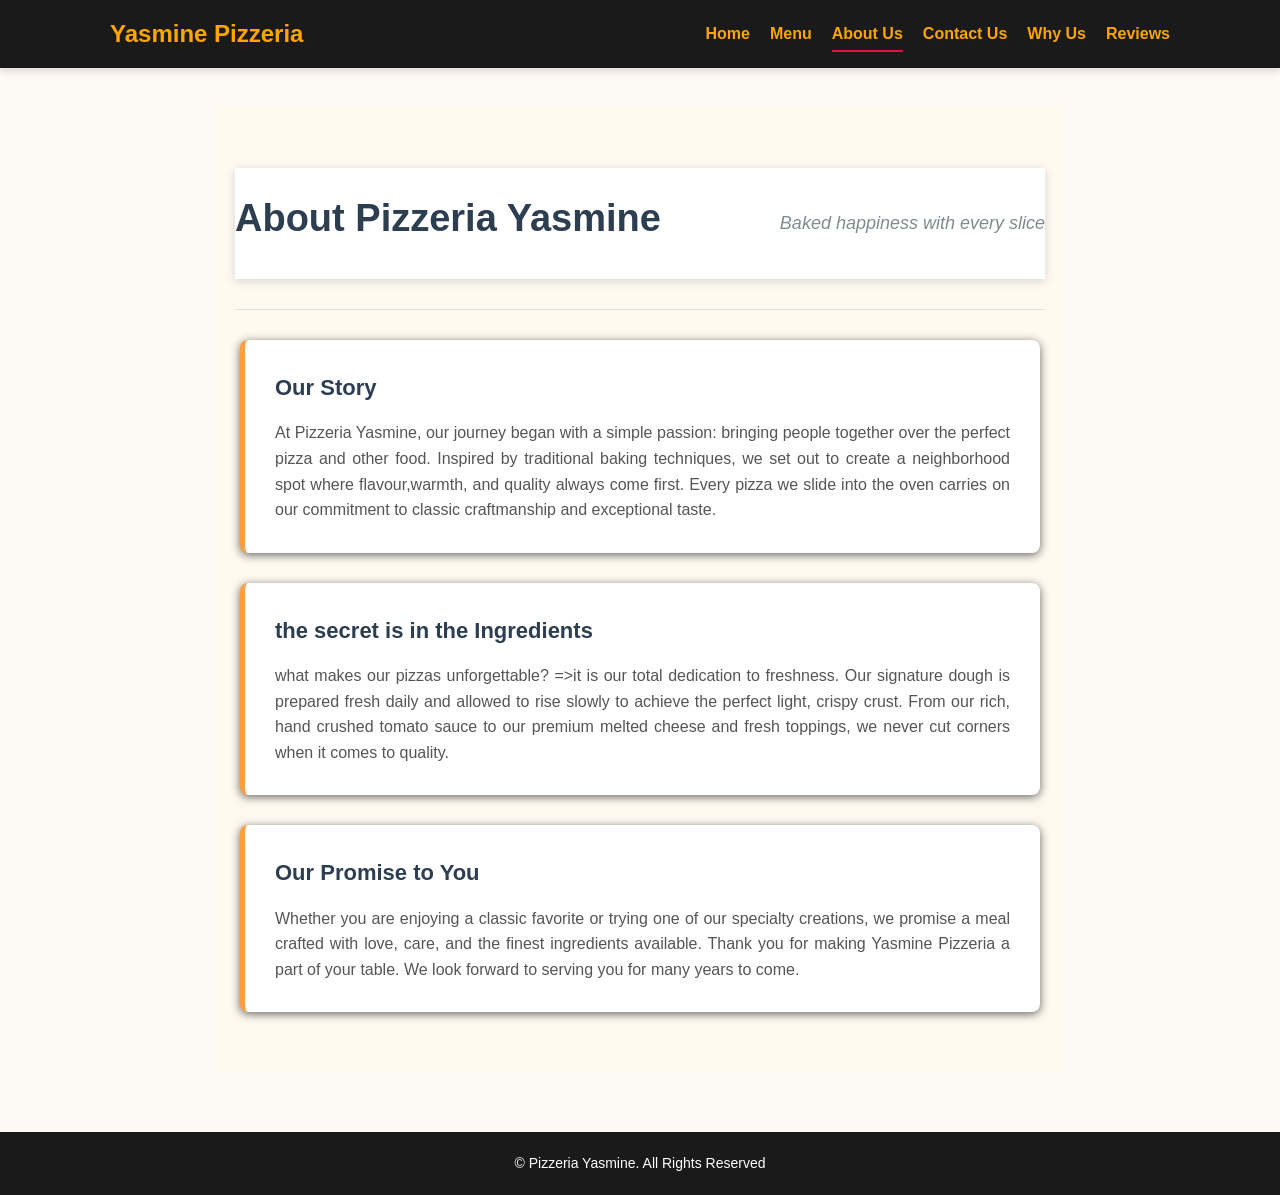
<file: about.html>
<html><head>
    <meta name="viewport" content="width=device-width, initial-scale=1.0">
    <title>about us</title>
    <link rel="stylesheet" href="css.css">
    </head>
    <body>
        <!--Navigation bar-->
        <nav class="navbar">
            <div class="nav-container">
                <a href="index.html" class="logo">Yasmine Pizzeria</a>
                <ul class="nav-links">
                    <li><a href="index.html">Home</a></li>
                    <li><a href="menu.html">Menu</a></li>
                    <li><a href="about.html" class="active-nav">About Us</a></li>
                    <li><a href="contactUs.html">Contact Us</a></li> 
                    <li><a href="index.html#why-choose-us">Why Us</a></li>
                    <li><a href="index.html#testimonials">Reviews</a></li>
    
                </ul>
            </div>
        </nav>

        <!--Main About Content-->
        <main class="about-container">
            <header class="about-hero">
                <h1>About Pizzeria Yasmine</h1>
                <p class="tagline">Baked happiness with every slice</p>
            </header>
            <hr class="section-divider">
            <section class="about-content">
                <div class="about-card story-section">
                    <h2>Our Story</h2>
                    <p>At Pizzeria Yasmine, our journey began with a simple passion:
                        bringing people together over the perfect pizza and other food.
                        Inspired by traditional baking techniques, we set out to create a 
                        neighborhood spot where flavour,warmth, and quality always come first.
                        Every pizza we slide into the oven carries on our commitment to classic 
                        craftmanship and exceptional taste.</p>
                </div>
                <div class="about-card ingredients-section">
                    <h2>the secret is in the Ingredients</h2>
                    <p>what makes our pizzas unforgettable?
                        =>it is our total dedication to freshness. Our signature dough is prepared
                        fresh daily and allowed to rise slowly to achieve the perfect light, crispy crust.
                        From our rich, hand crushed tomato sauce to our premium melted cheese and fresh toppings,
                        we never cut corners when it comes to quality.
                    </p>
                </div>
                <div class="about-card promise-section">
                    <h2> Our Promise to You</h2>
                    <p>Whether you are enjoying a classic favorite or trying one of our specialty creations, we promise
                        a meal crafted with love, care, and the finest ingredients available. Thank you for making 
                        Yasmine Pizzeria a part of your table. We look forward to serving you for many years to come.
                    </p>
                </div>
            </section>
        </main>

        <!--footer-->
        <footer class="footer">
            <p>&copy; Pizzeria Yasmine. All Rights Reserved</p>
        </footer>
    </body>
</html>
</file>
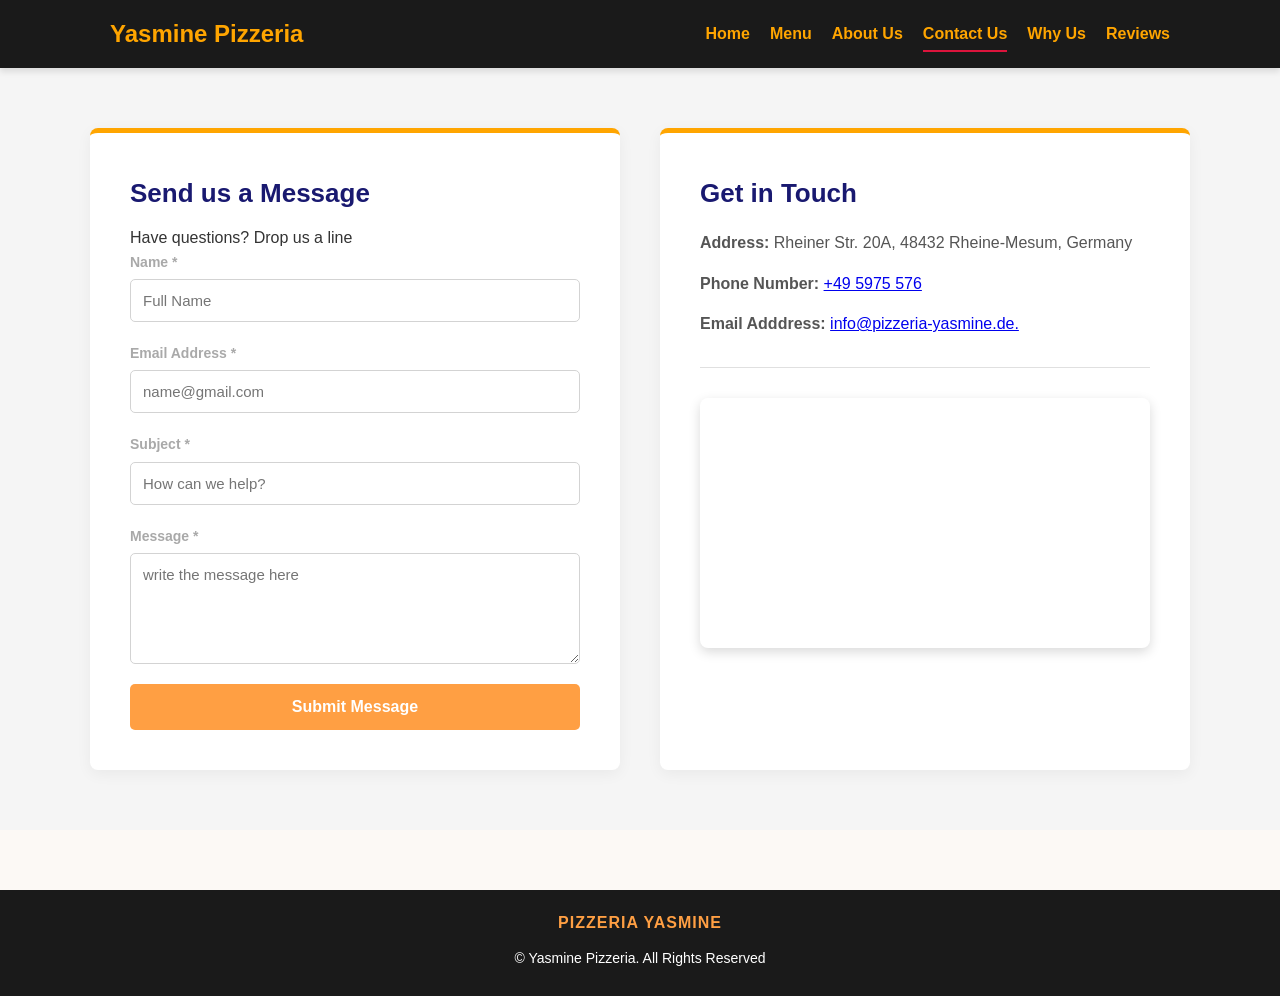
<file: contactUs.html>
<html>
    <head>
        <title>ContactUs</title>
        <link rel="stylesheet" href="css.css">
        <meta name="viewport" content="width=device-width, initial-scale=1.0">
    </head>
    <body>
        <nav class="navbar">
            <div class="nav-container">
                <a href="index.html" class="logo">Yasmine Pizzeria</a>
                <ul class="nav-links">
                    <li><a href="index.html">Home</a></li>
                    <li><a href="menu.html">Menu</a></li>
                    <li><a href="about.html">About Us</a></li>
                    <li><a href="contactUs.html" class="active-nav">Contact Us</a></li>
                     <li><a href="index.html#why-choose-us">Why Us</a></li>
                     <li><a href="index.html#testimonials">Reviews</a></li>
                </ul>
            </div>
        </nav>

        <main class="contact-main-wrapper">
            <div class="contact-layout">
                <section class="form-section-box">
                    <h2>Send us a Message</h2>
                    <p>Have questions? Drop us a line</p>
                
                    <form action="#" class="pizzacontactform">
                        <div class="input-group">
                            <label for="username">Name *</label>
                            <input type="text" id="username" name="username" placeholder="Full Name" required>
                        </div>

                         <div class="input-group">
                            <label for="useremail">Email Address *</label>
                            <input type="email" id="useremail" name="useremail" placeholder="name@gmail.com" required>
                        </div>
                         <div class="input-group">
                            <label for="msgSubject">Subject *</label>
                            <input type="text" id="msgSubject" name="message" placeholder="How can we help?" required>
                        </div>
                        
                        <div class="input-group">
                            <label for="userMessage">Message *</label>
                            <textarea id="userMessage" rows="5" placeholder="write the message here" required></textarea>
                        </div>

                        <button type="submit" class="submit-form-btn">Submit Message</button> 
                    </form>
                </section>

                <section class="info-section-box">
                    <h2>Get in Touch</h2>

                    <div class="info-details">
                        <p><strong>Address: </strong>Rheiner Str. 20A, 48432 Rheine-Mesum, Germany</p>                      
                        <p><strong>Phone Number: </strong><a href="tel:+495975576">+49 5975 576</a> </p>
                        <p><strong>Email Adddress: </strong><a href="mailto:info@pizzeria-yasmine.de.">info@pizzeria-yasmine.de.</a></p>
                    </div>

                    <hr class="section-divider">
                    <div class="map-container-box">
                        <iframe
                         src="https://www.google.com/maps/embed?pb=!4v1781865421029!6m8!1m7!1sulMHzGLJhBeI8dFoG_u9vA!2m2!1d52.2298998544836!2d7.491247652067067!3f85.00331!4f0!5f0.7820865974627469" 
                            height="300"
                            style="border:0;"
                            allowfullscreen=""
                            loading="lazy"
                            referrerpolicy="no-referrer-when-downgrade">
                        </iframe>
                        </div>
                </section>
            </div>
        </main>

        <footer class="footer">
            <div class="footerContainer">
                <div class="footer-section">
                    <h3>Pizzeria Yasmine</h3>
            <p>&copy; Yasmine Pizzeria. All Rights Reserved</p>
                </div>
            </div>
        </footer>
    </body>
</html>
</file>
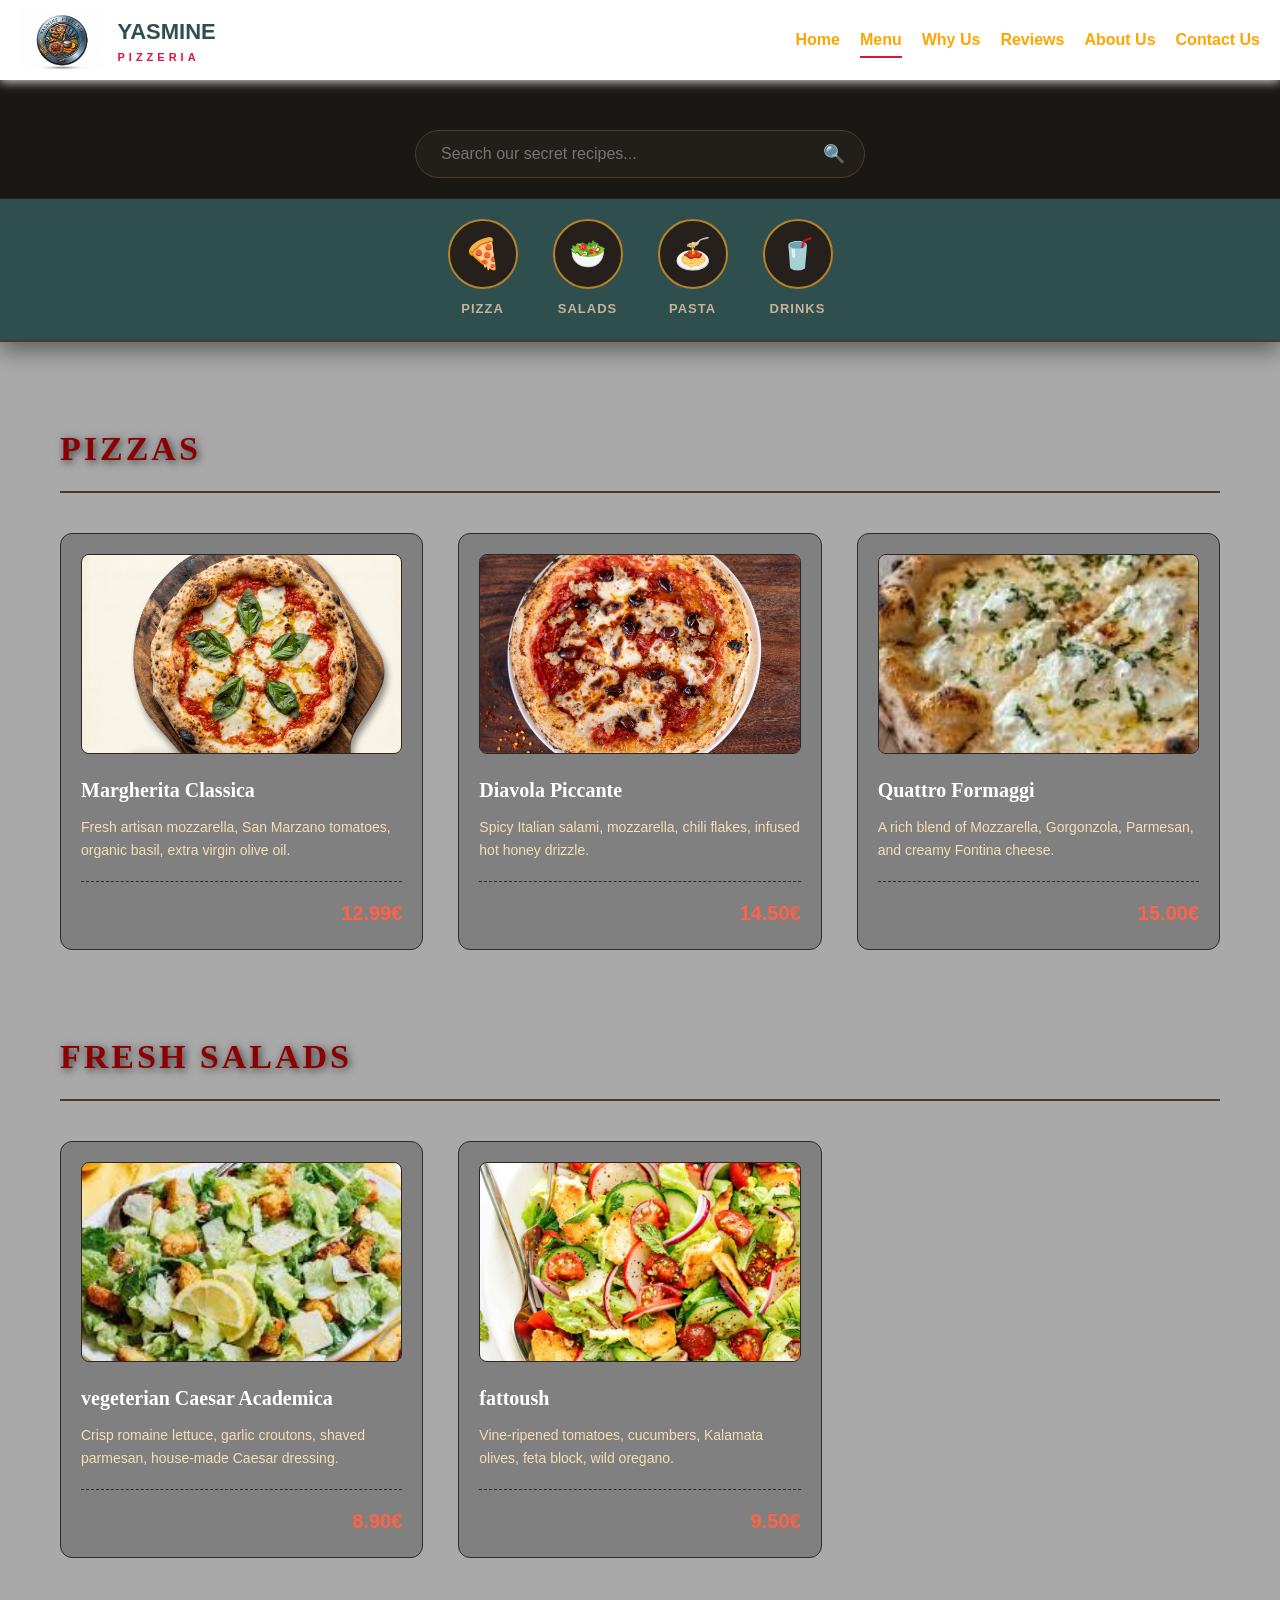
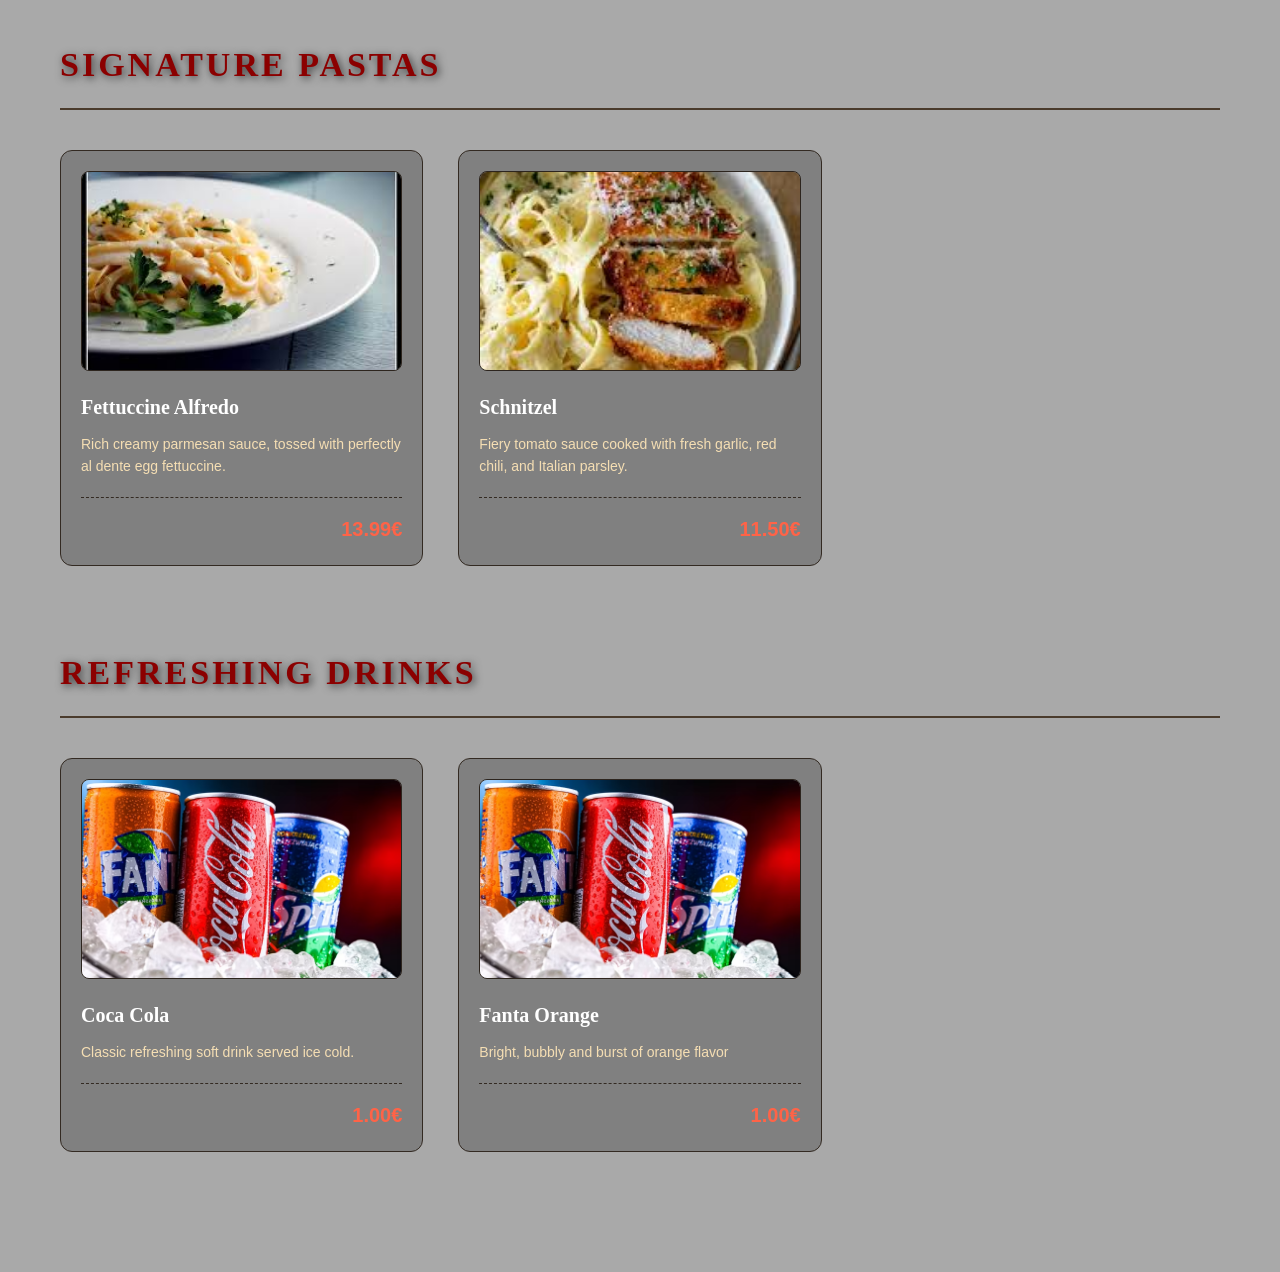
<file: menu.html>
<html>
<head>
    <meta charset="UTF-8">
    <meta name="viewport" content="width=device-width, initial-scale=1.0">
    <title>Yasmine Pizzeria - Our Menu</title>
    <link rel="stylesheet" href="css.css">
</head>
<body class="menu-page-body">

<header>
    <div class="brand-logo-container" onclick="window.location.href='index.html'">
        <img src="logo1.png" class="logo-image" alt="Logo">
        <div class="brand-text">
            <span class="main-title">YASMINE</span>
            <span class="sub-title">PIZZERIA</span>
        </div>
    </div>
    <nav>
        <ul class="nav-links">
            <li><a href="index.html">Home</a></li>
            <li><a href="menu.html" class="active-nav">Menu</a></li>
            <li><a href="index.html#why-choose-us">Why Us</a></li>
            <li><a href="index.html#testimonials">Reviews</a></li>
            <li><a href="about.html">About Us</a></li>            
            <li><a href="contactUs.html">Contact Us</a></li>

        </ul>
    </nav>
</header>

<main class="menu-main-container">
    
    <div class="menu-search-wrapper">
        <div class="search-box-inner">
            <input type="text" id="searchInput" placeholder="Search our secret recipes..." onkeyup="filterMenu()">
            <span class="search-icon">🔍</span>
        </div>
    </div>

    <div class="menu-categories-nav">
        <a href="#pizza" class="anchor-circle-item">
            <div class="circle-icon">🍕</div>
            <span class="circle-label">Pizza</span>
        </a>
        <a href="#salad" class="anchor-circle-item">
            <div class="circle-icon">🥗</div>
            <span class="circle-label">Salads</span>
        </a>
        <a href="#pasta" class="anchor-circle-item">
            <div class="circle-icon">🍝</div>
            <span class="circle-label">Pasta</span>
        </a>
        <a href="#drinks" class="anchor-circle-item">
            <div class="circle-icon">🥤</div>
            <span class="circle-label">Drinks</span>
        </a>
    </div>

    <section class="menu-section">
        
        <div id="pizza" class="category-block">
            <h2 class="category-heading">Pizzas</h2>
            <div class="menu-grid">
                <div class="menu-card">
                    <img src="pizza1.jpg" alt="Margherita">
                    <h3>Margherita Classica</h3>
                    <p>Fresh artisan mozzarella, San Marzano tomatoes, organic basil, extra virgin olive oil.</p>
                    <span class="price">12.99€</span>
                </div>
                <div class="menu-card">
                    <img src="diavolo.webp" alt="Diavola">
                    <h3>Diavola Piccante</h3>
                    <p>Spicy Italian salami, mozzarella, chili flakes, infused hot honey drizzle.</p>
                    <span class="price">14.50€</span>
                </div>
                <div class="menu-card">
                    <img src="quattro.jpg" alt="Quattro Formaggi">
                    <h3>Quattro Formaggi</h3>
                    <p>A rich blend of Mozzarella, Gorgonzola, Parmesan, and creamy Fontina cheese.</p>
                    <span class="price">15.00€</span>
                </div>
            </div>
        </div>

        <div id="salad" class="category-block">
            <h2 class="category-heading">Fresh Salads</h2>
            <div class="menu-grid">
                <div class="menu-card">
                    <img src="vegeterian.jpg" alt="Caesar Salad">
                    <h3>vegeterian Caesar Academica</h3>
                    <p>Crisp romaine lettuce, garlic croutons, shaved parmesan, house-made Caesar dressing.</p>
                    <span class="price">8.90€</span>
                </div>
                <div class="menu-card">
                    <img src="fattoush.jpg" alt="Mediterranean Salad">
                    <h3>fattoush</h3>
                    <p>Vine-ripened tomatoes, cucumbers, Kalamata olives, feta block, wild oregano.</p>
                    <span class="price">9.50€</span>
                </div>
            </div>
        </div>

        <div id="pasta" class="category-block">
            <h2 class="category-heading">Signature Pastas</h2>
            <div class="menu-grid">
                <div class="menu-card">
                    <img src="images.jpg" alt="Fettuccine Alfredo">
                    <h3>Fettuccine Alfredo</h3>
                    <p>Rich creamy parmesan sauce, tossed with perfectly al dente egg fettuccine.</p>
                    <span class="price">13.99€</span>
                </div>
                <div class="menu-card">
                    <img src="schnitzel.jpg" alt="Penne Arrabbiata">
                    <h3>Schnitzel</h3>
                    <p>Fiery tomato sauce cooked with fresh garlic, red chili, and Italian parsley.</p>
                    <span class="price">11.50€</span>
                </div>
            </div>
        </div>

        <div id="drinks" class="category-block">
            <h2 class="category-heading">Refreshing Drinks</h2>
            <div class="menu-grid">
                <div class="menu-card">
                    <img src="drinks.avif" alt="Coca Cola">
                    <h3>Coca Cola</h3>
                    <p>Classic refreshing soft drink served ice cold.</p>
                    <span class="price">1.00€</span>
                </div>
                <div class="menu-card">
                    <img src="drinks.avif" alt="Fanta">
                    <h3>Fanta Orange</h3>
                    <p>Bright, bubbly and burst of orange flavor</p>
                    <span class="price">1.00€</span>
                </div>
            </div>
        </div>
    </section>
</main>
</body>
</html>
</file>
<file: css.css>
/*task1 Home Page*/
*{
    margin:0;
    padding:0;
    box-sizing:border-box;
}

html{
    scroll-behavior:smooth;
}

body{
    font-family:'Poppins', sans-serif;
}

/* NAVBAR */
header{
    background-color:white;
    display:flex;
    justify-content:space-between;
    align-items:center;
    padding:10px 20px;
    position:sticky;
    top:0;
    z-index:100;
    box-shadow:0 2px 10px lightgray;
}
/*logo*/

.brand-logo-container{
    display:flex;
    align-items:center;
    gap:15px;
    cursor:pointer;
}

.logo-image{
    height:60px;
    width:auto;
    object-fit:contain;
    transition:0.4s;
}

.brand-logo-container:hover .logo-image{
    transform:scale(1.08) rotate(-5deg);
}

.brand-text{
    display:flex;
    flex-direction:column;
}

.main-title{
    font-size:22px;
    font-weight:800;
    color:darkslategray;
}

.sub-title{
    font-size:11px;
    font-weight:600;
    color:crimson;
    letter-spacing:4px;
}

/* NAV LINKS */
.nav-links{
    display:flex;
    list-style:none;
    gap:25px;
}

.nav-links li a{
    text-decoration:none;
    color:darkslategray;
    font-weight:600;
    position:relative;
    transition:color 0.3s ease;
}

/* hover underline effect */
.nav-links li a::after{
    content:"";
    position:absolute;
    width:0%;
    height:2px;
    background:crimson;
    left:0;
    bottom:-5px;
    transition:0.3s;
}

.nav-links li a:hover::after, 
.nav-links li .active-nav::after{
    width:100%;
}
.nav-links li .active-nav{
    color:crimson;
}

/*HERO*/
.hero{
    position:relative;
    width:100%;
    overflow:hidden;
}

.hero-img{
    width:100%;
    height:auto;
    display:block;
}

.hero-content{
    position:absolute;
    top:50%;
    left:50%;
    transform:translate(-50%, -50%);
    text-align:center;
    color:white;
    width: 90%;
}

.hero h2{
    font-size:40px;
    margin-bottom:10px;
}

.hero p{
    font-size:18px;
    margin-bottom:10px;
    text-shadow:1px 1px 8px rgba(0, 0, 0, 0.05);
}

.hero button{
    padding:10px 20px;
    border:none;
    background:tomato;
    color:white;
    border-radius:5px;
    cursor:pointer;
    font-weight:bold;
    transition:0.2s ease;
}

.hero button:hover{
    background:darkred;
}

/*CATEGORY*/
.menu-featured-wrapper{
    display:flex;
    justify-content: center;
    gap:50px;
    max-width:1200px;
    margin:0 auto;
    padding: 60px 20px;
    background:floralwhite;
    border-radius:12px;

.CategoryNavigation{
    flex:1;
    text-align:center;
    padding:60px 20px;
    background:floralwhite;
}

.section-title{
    font-size:24px;
    margin-bottom:30px;
}

.circle-container{
    display:flex;
    justify-content:center;
    gap:30px;
    flex-wrap:wrap;
}

.CategoryNavigation .anchor-circle-item{
    display:flex;
    flex-direction:column;
    align-items:center;
    transition:0.3s;
    color:darkslategray;
}

.CategoryNavigation .anchor-circle-item:hover{
    transform:translateY(-5px);
}

.CategoryNavigation .circle-icon{
    width:80px;
    height:80px;
    border-radius:50%;
    background:white;
    border:2px solid red;
    display:flex;
    align-items:center;
    justify-content:center;
    font-size:30px;
    transition:0.3s;
}

.CategoryNavigation .anchor-circle-item:hover .circle-icon{
    background:tomato;
    color:white;
    font-size:34px;
}

.CategoryNavigation .circle-label{
    margin-top:10px;
    font-weight:600;
}

/*FEATURED */
.featured{
    text-align:center;
    padding:60px 20px;
}

.featured h2{
    margin-bottom:20px;
}

.dish{
    margin:10px auto;
    padding:15px;
    background:white;
    border-radius:8px;
    max-width:400px;
    box-shadow:0 2px 5px lightgray;
}
}

/* WHY US*/
.why-us-section{
    padding:80px 20px;
    text-align:center;
}

.section-main-title{
    font-size: 28px;
    color:#2c3e50;
    margin-bottom: 30px;
    font-weight:700;
}

.section-subtitle{
    color:#7f8c8d;
    font-size: 15px;
    margin-bottom: 45px;
}

.why-us-grid{
    display:flex;
    gap:30px;
    justify-content:center;
    flex-wrap:wrap;
    max-width:1100px;
    margin:0 auto;
}

.why-card{
   flex:1;
   min-width:340px;
   max-width:340px;
   text-align: center;
   padding: 30px 20px;
   border-radius: 12px;
   background: #fdfbf7;
   border-top: 4px solid tomato;
   box-shadow: 0 4px 12px rgba(0,0,0,0.03);
   transition: transform 0.3s ease, box-shadow 0.3s ease;
}

.why-card:hover{
    transform:translateY(-5px);
    box-shadow: 0 8px 20px rgba(0,0,0,0.7);
}

.why-icon{
    font-size:40px;
    margin-bottom: 15px;
}
.why-card h3{
    color: #2c3e50;
    font-size: 18px;
    margin-bottom:12px;
}
.why-card p{
    color:#7f8c8d;
    font-size:14px;
    line-height:1.6;
    margin:0;
}

/* TESTIMONIALS*/
.reviews-section{
    background:seashell;
    padding:30px 20px 40px;
    text-align:center;
    font-style:italic;
}
.reviews-section .section-subtitle{
    margin-bottom: 8px;
}
.reviews-section .section-subtitle{
    color:#7f8c8d;
    font-size:15px;
    margin-bottom:25px;
}
.reviews-grid{
    display: flex;
    justify-content: center;
    gap: 25px;
    flex-wrap:wrap;
    max-width:900px;
    margin: 0 auto;
}
.reviews-bubble{
    background:white;
    padding:25px;
    border-radius:16px;
    flex:1;
    min-width: 280px;
    box-shadow: 0 4px 15px rgba(0,0,0,0.3);
    border: 1px solid #f1f2f6;
    text-align: left;
}
.stars{
    color:#ff9f43;
    margin-bottom:12px;
    font-size: 14px;
}
.review-text{
    font-style: italic;
    color:#57606f;
    font-size:14px;
    line-height:1.6;
    margin-bottom:15px;
}
.reviewer-name{
   color:#2c3e50;
   margin:0;
   font-size:14px;
   font-weight: bold;
}

/*FOOTER */
.footer{
    background: #111111;
    color:white;
    padding:50px 20px 30px;
}

.footerContainer{
    display:flex;
    justify-content:space-around;
    flex-wrap:wrap;
    gap:40px;
    max-width:1200px;
    margin: 0 auto;
}
.footer-section{
    flex:1;
    min-width:220px;
}
.footer-section h3,
.footer-section h4{
    margin-bottom:18px;
    color:#ff9f43;
    font-size:16px;
    text-transform:uppercase;
    letter-spacing: 1px;
}

.footer-section p{
    color:white;
    font-size:14px;
    margin:8px 0;
    line-height: 1.8;
}
.footer-section a{
    color:white;
    transition:color 0.3s ease;
}
.footer-section a:hover{
    color:#ff9f43;
}

.social-icons a{
    color:white;
    margin-right :15px;
    text-decoration:none;
    font-size:20px;
    transition:0.3s ease, color 0.3s ease ;
}

.social-icons a:hover{
    color:tomato;
    transform: translateY(-5px);
}

/* FOOTER BOTTOM */
.footer-bottom{
    text-align:center;
    font-size:13px;
    border-top:1px solid grey;
    margin-top:40px;
    padding-top:20px;
}
/*responsive*/
@media(max-width:768px){

    header{
        flex-direction:column;
        align-items:flex-start;
        padding:15px;
    }

    .nav-links{
        flex-direction:column;
        gap:12px;
        margin-top:15px;
        width:100%;
    }

    .hero h2{
        font-size:28px;
    }

    .hero p{
        font-size:16px;
    }
    /*category grid adjustment*/
    .CategoryNavigation{
        padding: 40px 15px;
    }
    .CategoryNavigation .circle-icon{
        width:65px;
        height:65px;
    }
    .circle-container{
        gap:20px;
    }
/*flipping rows to columns for mobile scrolling*/
.why-us-grid, .reviews-grid, .footerContainer{
    flex-direction:column;
    align-items:center;
    text-align: center;
    gap: 25px;
}
.why-card, .reviews-bubble{
    width:100%;
    max-width:100%;
}
.reviews-bubble{
    text-align: center;
}
}

/*=======================================*/
/*task 2 */
/*styles*/
* {
    margin: 0;
    padding: 0;
    box-sizing: border-box;
}

html {
    scroll-behavior: smooth; 
}

body {
    font-family: 'Poppins', sans-serif;
}

/* NAVBAR STYLE */
header {
    background-color: white;
    display: flex;
    justify-content: space-between;
    align-items: center;
    padding: 10px 20px;
    position: sticky;
    top: 0;
    z-index: 1000;
    box-shadow: 0 2px 10px lightgray;
}

.brand-logo-container {
    display: flex;
    align-items: center;
    gap: 15px;
    cursor: pointer;
}

.logo-image {
    height: 60px;
    width: auto;
    object-fit: contain;
    transition: 0.4s;
}

.brand-logo-container:hover .logo-image {
    transform: scale(1.08) rotate(-5deg);
}

.brand-text {
    display: flex;
    flex-direction: column;
}

.main-title {
    font-size: 22px;
    font-weight: 800;
    color: darkslategray;
}

.sub-title {
    font-size: 11px;
    font-weight: 600;
    color: crimson;
    letter-spacing: 4px;
}

.nav-links {
    display: flex;
    list-style: none;
    gap: 25px;
}

.nav-links li a {
    text-decoration: none;
    color: darkslategray;
    font-weight: 600;
    position: relative;
}

.nav-links li a::after {
    content: "";
    position: absolute;
    width: 0%;
    height: 2px;
    background: crimson;
    left: 0;
    bottom: -5px;
    transition: 0.3s;
}

.nav-links li a:hover::after,
.nav-links li .active-nav::after {
    width: 100%;
}

.nav-links li .active-nav {
    color: crimson;
}

   /* HOME COMPONENTS */
.hero { 
    position: relative; 
    width: 100%; 
    overflow: hidden; 
}
.hero-img { 
    width: 100%; 
    height: auto; 
    display: block; 
}
.hero-content { 
    position: absolute; 
    top: 50%; 
    left: 50%; 
    transform: translate(-50%, -50%); text-align: center; 
    color: white; 
}
.hero h2 { 
    font-size: 40px; 
    margin-bottom: 10px; 
}
.hero p { 
    font-size: 18px; 
    margin-bottom: 15px; 
}
.hero button { 
    padding: 10px 20px; 
    border: none; 
    background: tomato; 
    color: white; 
    border-radius: 5px; 
    cursor: pointer; 
}
.hero button:hover { 
    background: darkred; 
}

.CategoryNavigation { 
    text-align: center; 
    padding: 60px 20px; 
    background: floralwhite; 
}
.section-title { 
    font-size: 24px; 
    margin-bottom: 30px; 
}
.circle-container { 
    display: flex; 
    justify-content: center; 
    gap: 30px; 
    flex-wrap: wrap; 
}

/* HOME PAGE STYLES FOR CIRCLES */
.CategoryNavigation .anchor-circle-item {
     display: flex; 
     flex-direction: column; 
     align-items: center; 
     transition: 0.3s; 
     text-decoration: none; 
     color:darkslategray;
}
.CategoryNavigation .anchor-circle-item:hover { 
    transform: translateY(-5px); 
}
.CategoryNavigation .circle-icon { 
    width: 80px; 
    height: 80px; 
    border-radius: 50%; 
    background: white; 
    border: 2px solid red; 
    display: flex; 
    align-items: center; 
    justify-content: center; 
    font-size: 30px; 
    transition: 0.3s; 
}
.CategoryNavigation .anchor-circle-item:hover .circle-icon {
    background: tomato;
    color: white;
    font-size: 34px;
}

.CategoryNavigation .circle-label {
    margin-top: 10px;
    font-weight: 600;
}

.featured {
    text-align: center;
    padding: 60px 20px;
}

.featured h2 {
    margin-bottom: 20px;
}

.dish {
    margin: 10px auto;
    padding: 15px;
    background: white;
    border-radius: 8px;
    max-width: 400px;
    box-shadow: 0 2px 5px lightgray;
}

.why-us {
    padding: 60px 20px;
    text-align: center;
}

.why-us h2 {
    margin-bottom: 30px;
}

.card-grid {
    display: flex;
    gap: 20px;
    justify-content: center;
    flex-wrap: wrap;
}

.item-card {
    background: white;
    padding: 20px;
    border-radius: 8px;
    width: 250px;
    box-shadow: 0 4px 10px lightgray;
    transition: 0.3s;
}

.item-card:hover {
    transform: translateY(-5px);
}

.core-feature {
    border-top: 3px solid tomato;
}

.testimonials {
    background: seashell;
    padding: 60px 20px;
    text-align: center;
    font-style: italic; }
.customer-name { 
    display: block; 
    margin-top: 10px; 
    font-weight: 600; 
    font-style: normal; 
}

.menu-main-container {
    background-color: darkgray;
    color: #e3d3b7; 
}

/* SEARCH BANNER */
.menu-search-wrapper {
    text-align: center;
    padding: 50px 20px 20px;
    background: #1a1714;
    border-bottom: 1px solid #2d251e;
}

.academic-subtitle {
    font-family: 'Cinzel', serif;
    font-size: 16px;
    color: #b58328; 
    letter-spacing: 4px;
    text-transform: uppercase;
    margin-bottom: 15px;
}

.search-box-inner {
    position: relative;
    max-width: 450px;
    margin: 0 auto;
}

#searchInput {
    width: 100%;
    padding: 14px 50px 14px 25px;
    background: #221e1a;
    border: 1px solid #4a3b2c;
    border-radius: 30px;
    color: #ffffff;
    font-size: 16px;
    outline: none;
    transition: all 0.3s ease;
}

#searchInput:focus {
    border-color: #ff6347;
    box-shadow: 0 0 15px rgba(255, 99, 71, 0.2);
}

.search-icon {
    position: absolute;
    right: 20px;
    top: 50%;
    transform: translateY(-50%);
    font-size: 18px;
    color: #7a6b58;
}

/* STICKY TOP CIRCLE NAVIGATION */
.menu-categories-nav {
    display: flex;
    justify-content: center;
    gap: 35px;
    padding: 20px;
    background-color:darkslategray ;
    position: sticky;
    top: 80px; 
    z-index: 900;
    border-bottom: 2px double #4a3b2c;
    box-shadow: 0 10px 20px rgba(0,0,0,0.4);
}

.menu-categories-nav .anchor-circle-item {
    display: flex;
    flex-direction: column;
    align-items: center;
    text-decoration: none;
    transition: 0.3s;
}

.menu-categories-nav .circle-icon {
    width: 70px;
    height: 70px;
    border-radius: 50%;
    background: #25201b;
    border: 2px solid #b58328; 
    display: flex;
    align-items: center;
    justify-content: center;
    font-size: 30px;
    transition: all 0.4s cubic-bezier(0.175, 0.885, 0.32, 1.275);
}

.menu-categories-nav .circle-label {
    margin-top: 10px;
    font-size: 13px;
    font-weight: 600;
    color: #c5b396;
    text-transform: uppercase;
    letter-spacing: 1px;
    transition: 0.3s;
}

/* HOVER EFFECT FOR STICKY CIRCLES */
.menu-categories-nav .anchor-circle-item:hover .circle-icon {
    transform: scale(1.15) translateY(-3px);
    box-shadow: 0 8px 20px rgba(255, 99, 71, 0.4);
}

.menu-categories-nav .anchor-circle-item:hover .circle-label {
    color: #ff6347;
}

/* DETAILED BLOCKS */
.menu-section {
    max-width: 1200px;
    margin: 0 auto;
    padding: 40px 20px 80px;
}

.category-block {
    padding-top: 100px; 
    margin-top: -60px;
    scroll-margin-top : 190px;
}

.category-heading {
    font-family: 'Cinzel', serif;
    font-size: 34px;
    color: darkred;
    border-bottom: 2px solid #4a3b2c;
    padding-bottom: 15px;
    margin-bottom: 40px;
    letter-spacing: 3px;
    text-transform: uppercase;
    text-align: left;
    text-shadow: 2px 2px 8px rgba(0, 0, 0, 0.7);
}

/* GRID SETUP */
.menu-grid {
    display: grid;
    grid-template-columns: repeat(auto-fill, minmax(300px, 1fr));
    gap: 35px;
    margin-bottom: 40px;
}

/* CARD */
.menu-card {
    background:gray;
    border: 1px solid #332a22;
    border-radius: 12px;
    padding: 20px;
    text-align: left;
    transition: all 0.4s ease;
    display: flex;
    flex-direction: column;
    justify-content: space-between;
}

.menu-card img {
    width: 100%;
    height: 200px;
    object-fit: cover;
    border-radius: 8px;
    border: 1px solid #2d251e;
    margin-bottom: 20px;
}

.menu-card h3 {
    font-family: 'Cinzel', serif;
    font-size: 20px;
    color: #ffffff;
    margin-bottom: 10px;
}

.menu-card p {
    font-size: 14px;
    color: wheat;
    line-height: 1.6;
    margin-bottom: 20px;
    flex-grow: 1;
}

.price {
    font-size: 20px;
    font-weight: 700;
    color: #ff6347; 
    border-top: 1px dashed #332a22;
    padding-top: 15px;
    display: block;
    text-align: right;
}

/* HOVER CARD */
.menu-card:hover {
    transform: translateY(-10px);
    border-color: #ff6347;
    box-shadow: 0 15px 30px rgba(0, 0, 0, 0.6);
}

/*FOOTER STYLE (From Task 1)*/
.footer { 
    background: black; 
    color: white;
     padding: 40px 20px; 
     margin-top: 50px;
    }
    
.footerContainer {
     display: flex; 
    justify-content: space-around;
     flex-wrap: wrap; gap: 30px; 
}

.footer-section h3, .footer-section h4 {
     margin-bottom: 10px; 
}

.footer-section p { 
    font-size: 14px;
     margin: 5px 0;
}

.social-icons a {
     color: white;
     margin: 0 8px; 
     text-decoration: none; 
     font-size: 18px; 
     transition: 0.3s;
 }

.social-icons a:hover { color: tomato; }
.footer-bottom { text-align: center; 
    font-size: 13px; 
    border-top: 1px solid grey; 
    margin-top: 20px; padding-top: 15px; 

}

/*Task 3 About Us*/
body{
    font-family: 'segoe UI', Tahoma, 'Segoe UI', Tahoma, Geneva, Verdana, sans-serif;
    margin: 0;
    padding:0;
    background-color: #fcf9f5;
    color:#333333;
    line-height: 1.6;
}

/*teaser*/
.homepage-about-teaser{
        text-align:center;
        padding:40px 20px;
        background-color:#ffffff; 
        margin-top:20px; 
        border-radius: 8px;
        box-shadow: 0 2px 10px rgba(0,0,0,0.05);
}  
.about-btn{
       display:inline-block;
       padding:12px 24px;
       background-color: #ff9f43;
       color:white;
       text-decoration: none;
       font-weight: bold;
       border-radius:5px;
       margin-top: 15px;
       transition: background 0.3s;
}
.about-btn:hover{
    background-color:orange;
}

/*nav bar*/
.navbar{
    background-color: #1a1a1a;
    padding: 15px 0;
    position:sticky;
    top:0;
    z-index:1000;
    box-shadow: 0 4px 6px rgba(0,0,0,0.1);
    
}
.nav-container{
    max-width:1100px;
    margin: 0 auto;
    display:flex;
    justify-content: space-between;
    align-items:center;
    padding: 0 20px;
}
.logo{
    color: orange;
    font-size: 24px;
    font-weight: bold;
    text-decoration:none;
}
.nav-links{
    list-style: none;
    margin:0;
    padding: 0;
    display: flex;
    gap: 20px;
}
.nav-links a{
    color: orange !important;
    text-decoration:none;
    font-size: 16px;
    font-weight: 500;
    transition: color 0.3s ease;
    display:inline-block;
}
.nav-links a:hover{ 
    color:white;
    transform: scale(1.05);
}
.nav-links a.active{
    color:orange;
    border-bottom: 2px solid orange;
    padding-bottom: 4px;
}

/*about layout container*/
.about-container{
    max-width:850px;
    margin:40px auto;
    padding: 0 20px;
}

/* hero header section*/
.about-hero h1{
    font-size:38px;
    color:#2c3e50;
    margin-bottom: 10px;
}
.tagline{
    font-size: 18px;
    font-style:italic;
    color:#7f8c8d;
}
.section-divider{
    border: 0;
    height:1px;
    background-color: #e0e0e0;
    margin: 30px 0;
}

/*content cards*/
.about-content{
    display:flex;
    flex-direction:column;
    gap:30px
}
.about-card{
    background-color: white;
    padding: 30px;
    border-radius:8px;
    box-shadow: 0 4px 15px rgba(0,0,0,0.05);
    border-left:5px solid #ff9f43;
    opacity:0;
    animation:fadeInUp 1s ease-out forwards;
    transition: transform 0.3s ease box-shadow 0.3s ease;
}
.about-card h2{
    margin-top: 0;
    color:#2c3e50;
    font-size: 22px;
    margin-bottom: 15px;
}
.about-card p{
    margin :0;
    font-size : 16px;
    color:#555555;
    text-align: justify;
}

/*footer*/
.footer{
    text-align:center;
    padding:20px 0;
    background-color: #1a1a1a;
    color:#ffffff;
    margin-top: 60px;
    font-size:14px;
}
/*trying creating animation*/
@keyframes fadeInUp{
    from{
        opacity: 0;
        transform: translateY(30px);
    }
    to{ opacity:1;
    transform:translateY(0);
}
}
/*applying it to the hero banner*/
.about-hero{
    text-align:center;
    padding:20px 0;
    animation:fadeInUp 0.8s ease-out forwards;
}
/*applying the animation to the story card*/
.about-card{
    background-color:#ffffff;
    padding: 30px;
    border-radius:8px;
    box-shadow: 0 2px 10px rgba(0, 0, 0, 0.6);
    border-left: 5px solid #ff9f43;

/*animation settings*/
    animation: fadeInUp 1s ease-out forwards;
    opacity: 0;

/*prepare the card for the hover lift*/
    transition: transform 0.3s ease, box-shadow 0.3s ease;
}
.about-container{
    background-color:floralwhite;
    padding: 60px 20px;
}
.about-content{
    max-width: 800px;
    margin: 0 auto;
    display:flex;
    flex-direction:column;
    gap:30px;
}

/*popping the card 1 after another*/
.about-card:nth-child(1) {
    animation-delay: 0.2s;
}
.about-card:nth-child(2) {
    animation-delay: 0.5s;
}
.about-card:nth-child(3) {
    animation-delay: 0.8s;
}

/*hovering the mouse over a block=>it floats*/
.about-card:hover{
    transform:translateY(-6px);
    box-shadow:0 10px 20px rgba(0,0,0,0.1);
}

/*Task 4 contact us*/

.contact-main-wrapper{
    padding: 60px 20px;
    background-color: whitesmoke;
    min-height: calc(100vh - 160px);
}
.contact-layout{
    max-width: 1100px;
    margin: 0 auto;
    display:grid;
    grid-template-columns: 1fr 1fr;
    gap:40px;
}
/*form styles*/
.form-section-box, .info-section-box{
    background-color: white;
    padding:40px;
    border-radius: 8px;
    box-shadow: 0 4px 15px rgba(0, 0, 0, 0.05);
    border-top: 5px solid orange;
}
.form-section-box h2, .info-section-box h2 {
    color:midnightblue;
    margin-bottom: 10px;
    font-size: 26px;
}

.input-group{
    margin-bottom:20px;
    text-align: left;
}
.input-group label{
    display: block;
    margin-bottom:6px;
    font-weight: 600;
    color: darkgray;
    font-size: 14px;
}
.input-group input, .input-group textarea {
    width:100%;
    padding:12px;
    border:1px solid lightgray;
    border-radius: 5px;
    font-family: inherit;
    font-size: 15px;
    transition: border-color 0.3s;
}
 /* border color change when user clicks inside the box*/
 .input-group input:focus, .input-group textarea:focus {
    border-color: orange;
    outline: none;
 }
 .submit-form-btn{
    width:100%;
    padding:14px;
    background-color:#ff9f43;
    color:white;
    border:none;
    border-radius:5px;
    font-size:16px;
    font-weight: bold;
    cursor: pointer;
    transition: background 0.3s;
 }
 .submit-form-btn:hover{
    background-color: orange;
 }

 /*info*/
 .info-details p{
    margin: 15px 0;
    font-size: 16px;
    color:#555555;
 }
 .map-container-box{
   margin-top: 20px;
   width:100%;
   overflow:hidden;
   border-radius: 8px;
   box-shadow: 0 4px 12px rgba(0, 0, 0, 0.15);
 }
 .map-container-box iframe{
    display:block;
    width:100%;
    height:250px;
 }
 
 /*==================================================*/
/* The 3D Pizza Delivery Tower Feature Styles       */

.pizza-tower-section {
    padding: 80px 20px;
    background-color: #1a1a1a; /* Dark charcoal room backdrop makes the brown boxes pop */
    color: white;
    text-align: center;
    overflow: hidden;
}

.tower-title { font-size: 30px; color: #ff9f43; margin-bottom: 6px; }
.tower-subtitle { color: #888; margin-bottom: 50px; font-size: 14px; }

/* The Core Stack Column */
.tower-container {
    display: flex;
    flex-direction: column;
    align-items: center;
    gap: 10px; /* Kept tight so they look genuinely stacked */
    max-width: 650px;
    margin: 0 auto;
    position: relative;
}

.tower-trigger {
    display: none; /* Completely invisible mechanics switch */
}

/* THE BOX CONTAINER MACHINERY */
.cardboard-box {
    display: flex;
    width: 320px;
    height: 90px;
    background-color: #d2b48c; /* Kraft Cardboard Paper Brown */
    border: 3px solid #b8976c;
    border-radius: 6px;
    cursor: pointer;
    position: relative;
    transition: all 0.5s cubic-bezier(0.25, 1, 0.5, 1);
    box-shadow: 0 8px 15px rgba(0,0,0,0.3);
    user-select: none;
}

/* CLOSED FACE (The visible edge of the box in the stack) */
.box-closed-face {
    width: 100%;
    height: 100%;
    padding: 0 20px;
    display: flex;
    justify-content: space-between;
    align-items: center;
    box-sizing: border-box;
    color: #4a2700;
}
.box-number { font-weight: 900; font-size: 24px; opacity: 0.3; }
.box-closed-face h3 { margin: 0; font-size: 18px; font-weight: 700; flex-grow: 1; text-align: left; margin-left: 15px; }
.pull-indicator { font-size: 12px; font-weight: bold; background: rgba(0,0,0,0.07); padding: 4px 10px; border-radius: 4px; }

/* OPEN DRAWER CONTENT (Hidden behind/inside the box profile) */
.box-open-drawer {
    position: absolute;
    top: -3px; left: 0;
    width: 100%; height: 100%;
    background: white;
    border: 3px solid #ff9f43;
    border-radius: 6px;
    padding: 15px;
    box-sizing: border-box;
    display: flex;
    flex-direction: column;
    justify-content: space-between;
    text-align: left;
    opacity: 0;
    pointer-events: none;
    transition: all 0.4s ease;
    z-index: -1;
}
.box-open-drawer h4 { margin: 0; color: #2c3e50; font-size: 16px; }
.box-open-drawer p { margin: 5px 0; color: #7f8c8d; font-size: 12px; line-height: 1.3; }
.drawer-footer { display: flex; justify-content: space-between; align-items: center; }
.tower-price { font-weight: bold; color: #ff9f43; font-size: 16px; }
.action-tag { font-size: 11px; background: #4cd137; color: white; padding: 2px 8px; border-radius: 3px; font-weight: bold; }


/* 🚀 THE DRAWER INTERACTIVE SLIDE ENGINE (Hover & Touch Mobile Tap Compatible) */
.tower-layer:hover .cardboard-box,
.tower-trigger:checked + .cardboard-box {
    width: 580px; /* Box expands open outward to the right side */
    background-color: #c9a77c;
}

.tower-layer:hover .box-open-drawer,
.tower-trigger:checked + .cardboard-box .box-open-drawer {
    opacity: 1;
    pointer-events: all;
    left: 240px; /* Moves smoothly out of the cardboard sleeve layout */
    width: 340px;
    height: 140px; /* Drops slightly open for visual aesthetic depth */
    top: -25px; 
    box-shadow: 0 10px 25px rgba(0,0,0,0.4);
    z-index: 10;
}

.tower-layer:hover .pull-indicator,
.tower-trigger:checked + .cardboard-box .pull-indicator {
    opacity: 0; /* Hides the prompt indicator when active */
}


/* COMPLETE CROSS-DEVICE MOBILE OPTIMIZATION */
@media (max-width: 650px) {
    .tower-container {
        gap: 25px; /* Adds breathing space for mobile tap modules */
    }
    
    /* Modify layout direction on small phones so it doesn't break out horizontally */
    .tower-layer:hover .cardboard-box,
    .tower-trigger:checked + .cardboard-box {
        width: 300px;
        height: 240px; /* Grows downward instead of outward */
    }

    .tower-layer:hover .box-open-drawer,
    .tower-trigger:checked + .cardboard-box .box-open-drawer {
        left: -3px;
        top: 80px; /* Pops out directly below the box line label */
        width: 300px;
        height: 160px;
    }   
}

 /* task 5 responsiveness on every device*/
 @media screen and (max-width:768px){
    /*nav header for all pages*/
    header{
        flex-direction:column !important;
        gap:15px;
        text-align:center;
        padding:15px 20px;
    }
    .about-cards-container, .contact-layout{
        grid-template-columns: 1fr;
    }
    .nav-links{
        flex-wrap:wrap;
        justify-content:center;
        gap:12px;
        padding:0;
    }
    /*home page*/
    .hero{
        flex-direction:column;
        text-align:center;
        padding:40px 20px;
    }
    .hero-content h2{
        font-size:32px !important;
    }
    .tower-container{
        width: 100%;
        padding: 0 10px;
    }
    .why-us-grid, .reviews-grid, .footerContainer{
        flex-direction:column !important;
        align-items:center;
        text-align:center;
        gap:25px;
    }
    .why-card, .reviews-bubble{
        width:100% !important;
        max-width:100% !important;
    }
    /*menu page sticky bar and grid adjustments*/
    .menu-featured-wrapper{
        flex-direction: column;
        gap:35px;
        padding: 40px 15px;
    }
    .CategoryNavigation, .featured{
        width:100%;
    }
    .CategoryNavigation .circle-icon{
        width: 65px;
        height:65px;
    }
    .menu-categories-nav{
        position:static !important;/*fluid page scrolling*/
        flex-wrap:wrap;
        gap: 15px;
        padding:15px;
    }
    .menu-categories-nav .circle-icon{
        width: 60px !important;
        height: 60px !important;
        font-size: 22px !important;/*preventing screen oveflowing*/
    }
    .menu-grid{
        grid-template-columns: 1fr !important; /*remap pizza listings*/
        gap: 20px;
        padding: 0 10px;
    }
    /*about us page*/
    .about-content{
        display: flex;
        flex-direction:column;
        gap:20px;
        padding:10px;
    }
    /*contact us page*/
    .contact-layout{
        grid-template-columns: 1fr !important;/*to maximize readable space*/
        gap: 35px;
    }
    .form-section-box, .info-section-box{
        padding: 20px 15px !important;
    }

    /*ultra small mobile displays*/
    @media screen and (max-width: 480px){
        .main-title{
            font-size: 18px !important;
        }
        .hero-content p{
            font-size: 14px !important ;
        }
        .category-heading{
            font-size: 26px !important;/*balances text sizing choices for narrow viewports*/
        }
    }

}
</file>
